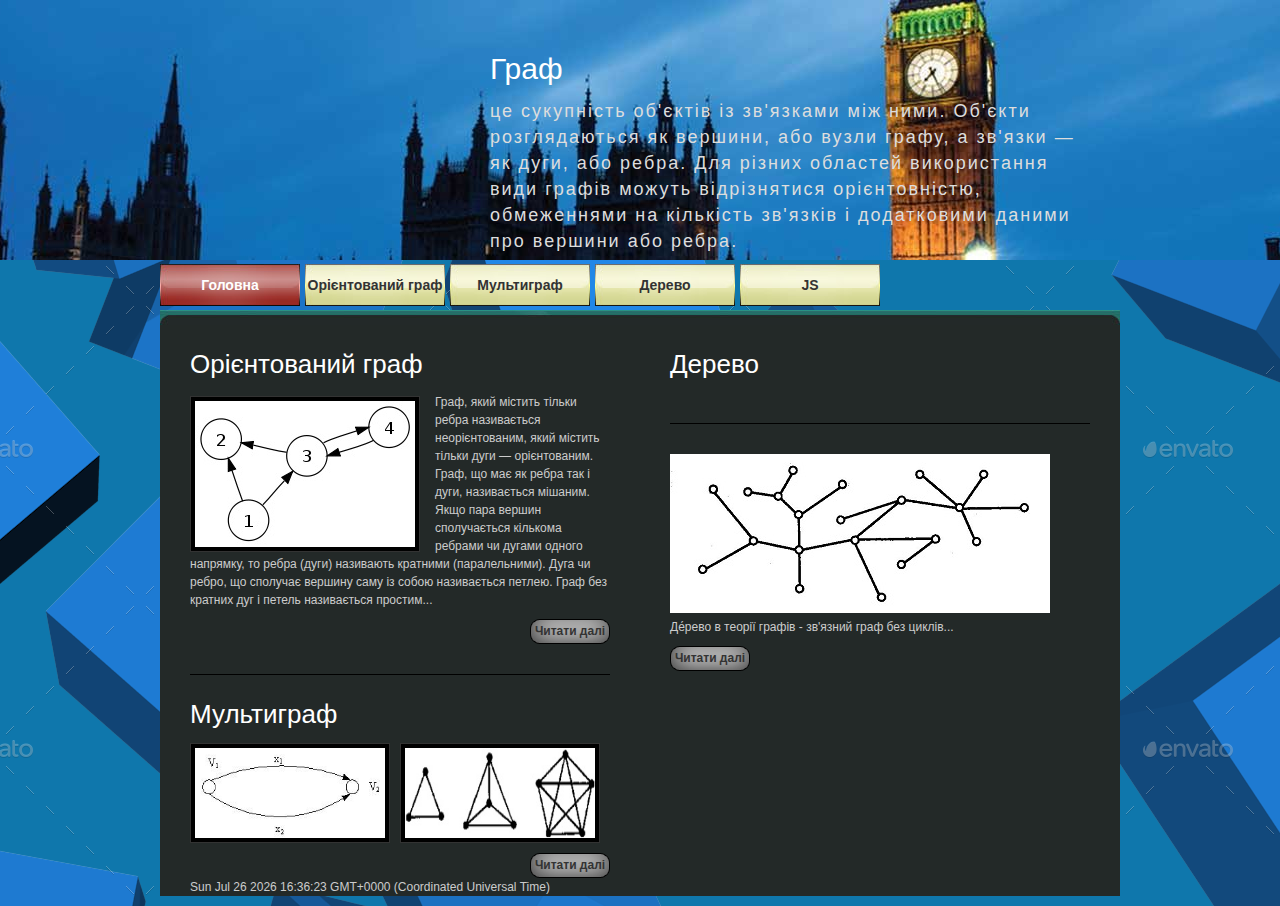
<file: index.html>
﻿<!DOCTYPE html>
<head>
<meta http-equiv="Content-Type" content="text/html; charset=utf-8" />
<title>Графи</title>
<link href="tooplate_style.css" rel="stylesheet" type="text/css" />
</head>

<body>
<div id="tooplate_middle_wrapper" class = "GeneralInfo">
	<div id="tooplate_middle">
    	<h2>Граф</h2>
        <p>це сукупність об'єктів із зв'язками між ними.
		Об'єкти розглядаються як вершини, або вузли графу, а зв'язки — як дуги, або ребра.
		Для різних областей використання види графів можуть відрізнятися орієнтовністю,
		обмеженнями на кількість зв'язків і додатковими даними про вершини або ребра.</p>
    </div> 
</div> 

<div id="tooplate_menu">
    <ul>
        <li><a href="index.html" class="current">Головна</a></li>
        <li><a href="orient.html">Орієнтований граф</a></li>
        <li><a href="multi.html">Мультиграф</a></li>
        <li><a href="tree.html">Дерево</a></li>
		<li><a href="js.html">JS</a></li>
    </ul>    	
</div>

<div id="tooplate_main">
    <div class="col_w900_last">
    	 <div class="col_w420 lp_box float_l">
		 
        	<div class="inner_box">
                <h2 class = "PageInfo">Орієнтований граф</h2>
                <img class="image_wrapper image_fl" src="images/tooplate_image_01.jpg" alt="image" />
                <p> Граф, який містить тільки ребра називається неорієнтованим, який містить тільки дуги — орієнтованим. Граф, що має як ребра так і дуги, називається мішаним. Якщо пара вершин сполучається кількома ребрами чи дугами одного напрямку, то ребра (дуги) називають кратними (паралельними). Дуга чи ребро, що сполучає вершину саму із собою називається петлею. Граф без кратних дуг і петель називається простим...</p>
                <a class="more float_r" href="orient.html">Читати далі</a>		
                <div class="cleaner"></div>
			</div>
			
            <div class="inner_box last">
                <h2 class = "PageInfo">Мультиграф</h2>
                <ul class="lp_frontpage">
               
                    <li><a><img width="200" height="100" src="images/lp_image_02.jpg" alt="Image 02" /></a></li>
                    <li><a><img width="200" height="100" src="images/lp_image_03.jpg" alt="Image 03" /></a></li>
               
                </ul>    
                <a class="more float_r" href="multi.html">Читати далі</a>
				
                <div class="cleaner"></div>
			</div>
        </div>
        
        <div class="col_w420 float_r">
          	
            	<div class="inner_box">
                  <h2 class = "PageInfo">Дерево</h2>               
				</div>
              <img src="images/blog_image_01.jpg" alt="Image 01" />
                <p>Де́рево в теорії графів - зв'язний граф без циклів...</p>
            <a class="more" href="tree.html">Читати далі</a>
                <div class="cleaner"></div>
            
            
        </div>
         
        <div class="cleaner"></div>
		<p class = "PageInfo" id = 'timer' onload = 'MyFunction();'>Hello World!</p>
		<script type="text/javascript">
			function MyFunction(){
			document.getElementById('timer').innerHTML = Date();
			setInterval(MyFunction,1000);
		}
		MyFunction();
		</script>
    </div>
</div>
</body>
</html>
</file>
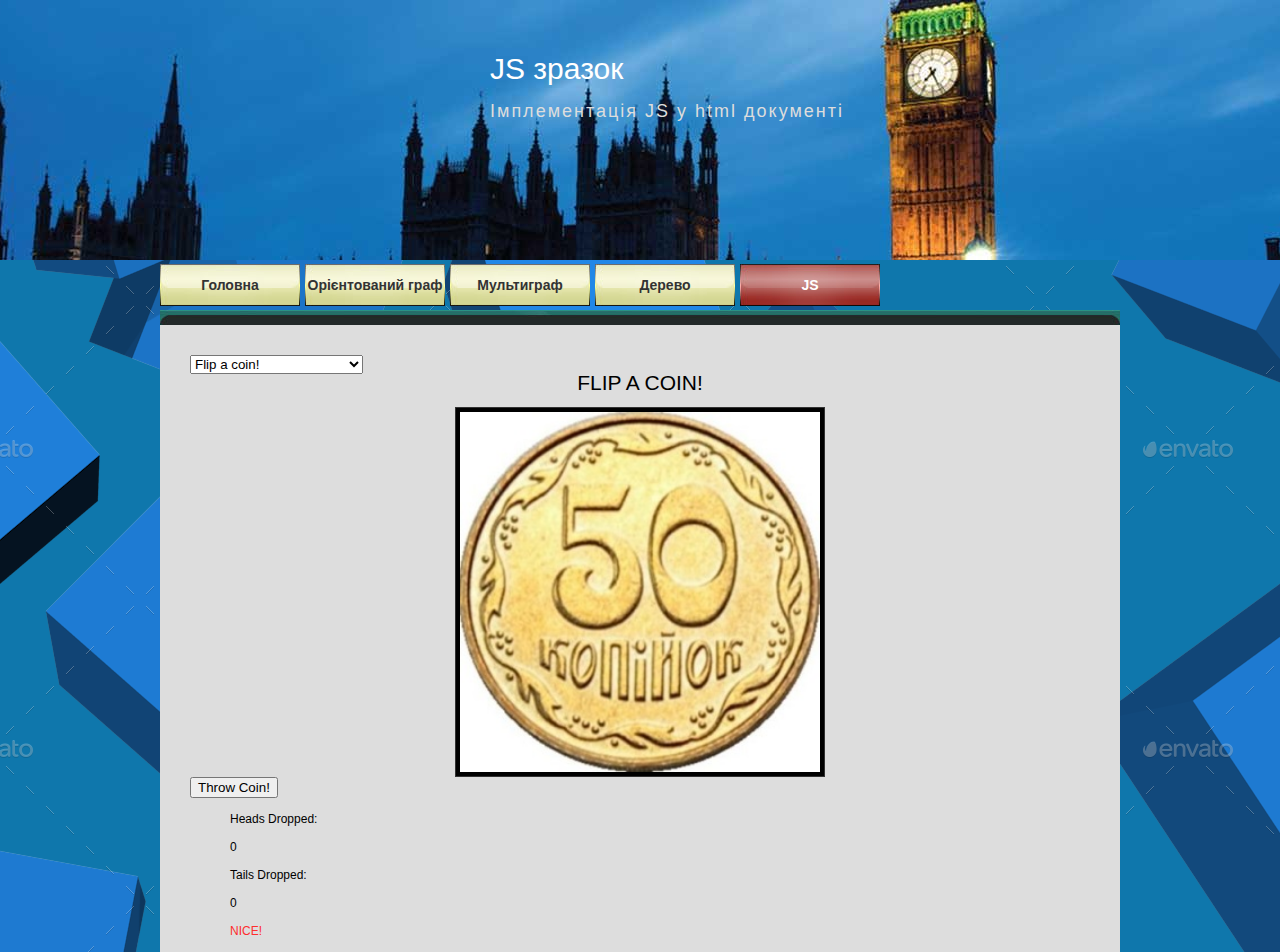
<file: js.html>
﻿<!DOCTYPE html>
<head>
<meta http-equiv="Content-Type" content="text/html; charset=utf-8" />
<title>JS</title>
<link href="tooplate_style.css" rel="stylesheet" type="text/css" />
<script type="text/javascript">
</script>

</head>
<body>

<div id="tooplate_middle_wrapper" class = "GeneralInfo">
	<div id="tooplate_middle">
	
	
    	<h2>JS зразок</h2>
        <p>Імплементація JS у html документі</p>
 </div> 
 </div>

<div id="tooplate_menu">
    <ul>
        <li><a href="index.html">Головна</a></li>
        <li><a href="orient.html">Орієнтований граф</a></li>
        <li><a href="multi.html">Мультиграф</a></li>
        <li><a href="tree.html">Дерево</a></li>
		<li><a href="db.html" class = "current">JS</a></li>
    </ul>    	
</div> 

<div id="tooplate_main" style = "background-color:#DDDDDD">

<script>
var elements = {
coin : "Flip a coin!",
clock : "What time is it?",
equation : "Solve quadratic equation!"
};

function changeField(select)
{
	var selected = select.options[select.selectedIndex];
	//alert(selected.innerHTML);
	document.getElementById("namer").innerHTML = elements[selected.value];
	switch (selected.innerHTML){
	case "Flip a coin!":
		var toShow = document.getElementsByClassName("coinGame");
		for (var i = 0; i < toShow.length; i++){
		toShow[i].style.display = 'block';
		}
		
		document.getElementById('timer').style.display = "none";
		
		var toHide2 = document.getElementsByClassName("equation");
	  for (var i = 0; i < toHide2.length; i++) {
        toHide2[i].style.display = "none";
    	}
		/////////////////////////////////////////////////////////////////////
		break;
	case "What time is it?":
	
	 var toHide1 = document.getElementsByClassName("coinGame");
	  for (var i = 0; i < toHide1.length; i++) {
        toHide1[i].style.display = "none";
    	}
		
		document.getElementById('timer').innerHTML = Date();
		
		 var toHide2 = document.getElementsByClassName("equation");
	  for (var i = 0; i < toHide2.length; i++) {
        toHide2[i].style.display = "none";
    	}
	
		
		document.getElementById('timer').style.display = "block";
		
		/////////////////////////////////////////////////////////////////////
		
		break;
	case "Solve quadratic equation!":
	 var toHide1 = document.getElementsByClassName("coinGame");
	  for (var i = 0; i < toHide1.length; i++) {
        toHide1[i].style.display = "none";
    	}
		document.getElementById('timer').style.display = "none";
		
		var toShow = document.getElementsByClassName("equation");
		for (var i = 0; i < toShow.length; i++){
		toShow[i].style.display = 'inline';
		}
		break;
	default : 
		alert("Error occured!");
	}
}
function Solve(){
var a = document.getElementById("AE").value;
var b = document.getElementById("BE").value;
var c = document.getElementById("CE").value;

document.getElementById('root1').style.display = 'block';
document.getElementById('root1_label').style.display = 'block';
document.getElementById('root2').style.display = 'block';
document.getElementById('root2_label').style.display = 'block';

var disc = b*b - 4 * a * c;

if (disc < 0){
alert("Disc < 0! Roots don't exist!");
document.getElementById('root1').style.display = 'none';
document.getElementById('root1_label').style.display = 'none';
document.getElementById('root2').style.display = 'none';
document.getElementById('root2_label').style.display = 'none';
}
else if (disc == 0){
document.getElementById('root1').innerHTML = -b/(2*a);
document.getElementById('root2').style.display = 'none';
document.getElementById('root2_label').style.display = 'none';
}
else{
document.getElementById('root1').innerHTML = (-b - Math.sqrt(disc))/(2*a);
document.getElementById('root2').innerHTML = (-b + Math.sqrt(disc))/(2*a);
}
}
</script>
<select id = "selectBox" onchange="changeField(this);">
<option value = "coin">Flip a coin!</option>
<option value = "clock">What time is it?</option>
<option value = "equation">Solve quadratic equation!</option>
</select>
<div id="Field">

       <h3 id = "namer" class='PageInfo' style="color:#000000; text-align:center;">FLIP A COIN!</h3>
<script>
function CoinFlipper(){
var flipResult = Math.floor((Math.random() * 2) + 1);
if (flipResult == 2)
{
	 document.getElementById("messenger").innerHTML="Tail Dropped!";
	 document.getElementById("tails_counter").innerHTML++;
	  document.getElementById("coin").src="images/coin_tail.jpg";
}
else
{
document.getElementById("messenger").innerHTML="Head Dropped!";
	 document.getElementById("heads_counter").innerHTML++;
	 document.getElementById("coin").src="images/coin_head.jpg";
}
//document.getElementById('chance').innerHTML= document.getElementById("heads_counter").innerHTML/(document.getElementById("heads_counter").innerHTML+document.getElementById("tails_counter").innerHTML);
}
</script>
<p id="timer" class ="PageInfo" style="display:none; color:#000000"></p>
<div class="equation" style="display:none; color:#000000">
<input id = 'AE'></input>
<p> * x^2 + </p>
<input id ='BE'></input>
<p> * x + </p>
<input id ='CE'></input>
<p> = 0</p>
<button id ='eqSolver' onclick = "Solve()">Solve this!</button>
<p id = 'root1_label'>root-1: </p>
<p id = 'root1'></p>
<p id = 'root2_label'> root-2: </p>
<p id = 'root2'></p>
</div>
<div class ='coinGame' style= "color:#000000">
<img class = "image_wrapper" id="coin" src="images/coin_head.jpg" style = "display: block; margin: auto; width: 40%;"></img>
<button id ='flipButton'  style="text-align:right, position:absolute; " onclick="CoinFlipper();">Throw Coin!</button>
<ul>
<p id = 'heads_label' >Heads Dropped: </p>
<p id='heads_counter' >0</p>
<p id='tails_label'>Tails Dropped: </p>
<p id='tails_counter' >0</p>
<p id='messenger' style="color:#FE2E2E;">NICE!</p>
</ul>
</div>
    </div>
	
	<!-- -------------------------------------------------------------------------------------->
	<div style="background-color:#DDDDDD; display: flex;  align-items: center;  justify-content: center; color:#000000;">
</div>
</body>
</html>
</file>
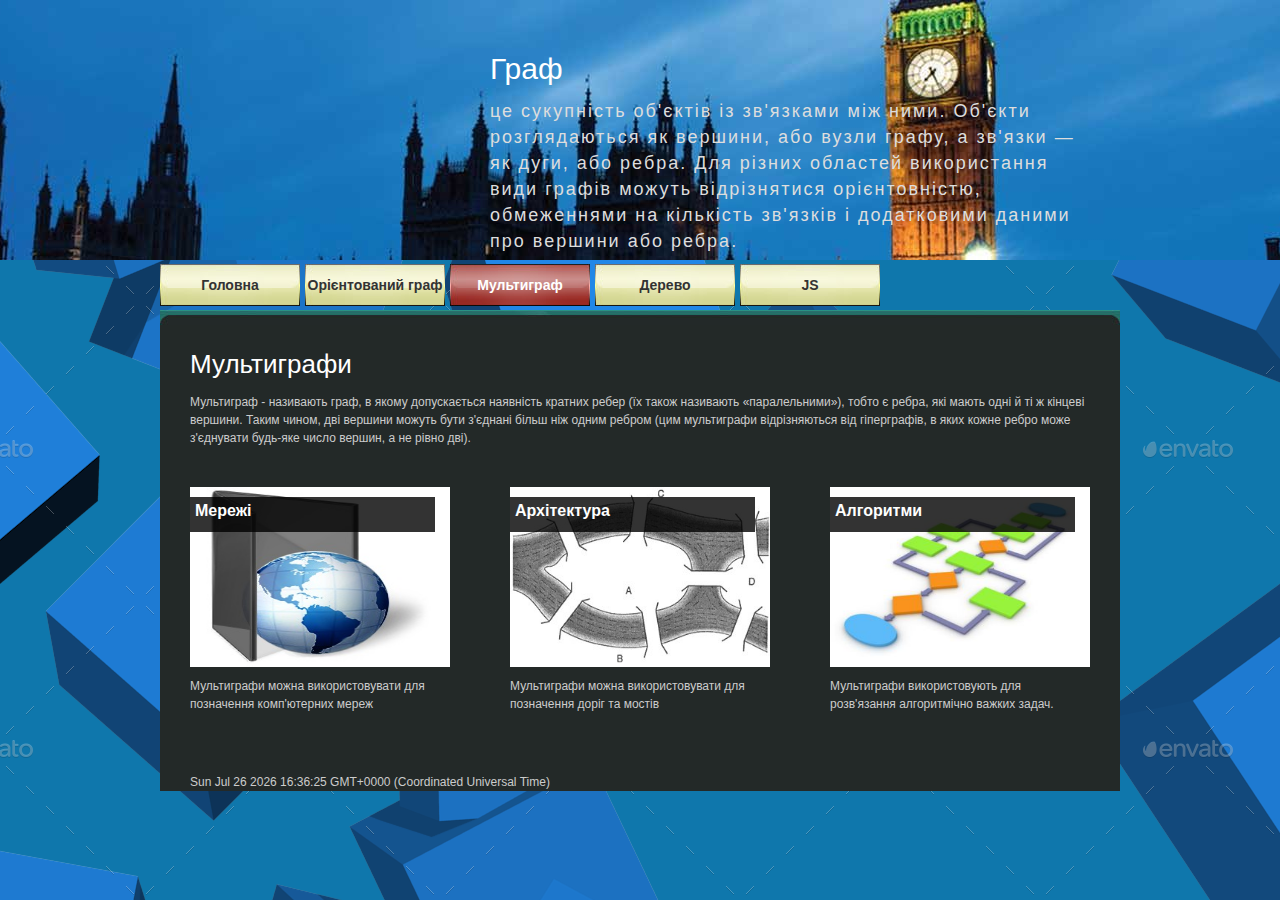
<file: multi.html>
﻿<!DOCTYPE html>
<html xmlns="http://www.w3.org/1999/xhtml">
<head>
<meta http-equiv="Content-Type" content="text/html; charset=utf-8" />
<title>Мультиграф</title>
<link href="tooplate_style.css" rel="stylesheet" type="text/css" />
<script type="text/javascript">
</script>

<link rel="stylesheet" type="text/css" href="css/jquery.lightbox-0.5.css" />    
    

<script type="text/javascript" src="js/jquery.js"></script>
<script type="text/javascript" src="js/jquery.lightbox-0.5.js"></script>
<link rel="stylesheet" type="text/css" href="css/jquery.lightbox-0.5.css" media="screen" />


<script type="text/javascript">
$(function() {
    $('.lightbox').lightBox();
});
</script>

</head>
<body>


<div id="tooplate_middle_wrapper">
	<div id="tooplate_middle" class = "GeneralInfo">
	
    	<h2>Граф</h2>
        <p>це сукупність об'єктів із зв'язками між ними.
		Об'єкти розглядаються як вершини, або вузли графу, а зв'язки — як дуги, або ребра.
		Для різних областей використання види графів можуть відрізнятися орієнтовністю,
		обмеженнями на кількість зв'язків і додатковими даними про вершини або ребра.</p>
    
    </div> 
</div>

<div id="tooplate_menu">
    <ul>
        <li><a href="index.html">Головна</a></li>
        <li><a href="orient.html">Орієнтований граф</a></li>
        <li><a href="multi.html" class = "current">Мультиграф</a></li>
        <li><a href="tree.html">Дерево</a></li>
		<li><a href="js.html">JS</a></li>
    </ul>    	
</div> 

<div id="tooplate_main">
	 <div class="col_w900 hr_divider">
	 
        <h2 class = "PageInfo">Мультиграфи</h2>
        <p>Мультиграф - називають граф, в якому допускається наявність кратних ребер (їх також називають «паралельними»), тобто є ребра, які мають одні й ті ж кінцеві вершини. Таким чином, дві вершини можуть бути з'єднані більш ніж одним ребром (цим мультиграфи відрізняються від гіперграфів, в яких кожне ребро може з'єднувати будь-яке число вершин, а не рівно дві).</p>
    
    </div>
	
    <div class="col_w900_last">
        <div id="gallery">
		
   	  		<ul>
            	<li>
                	<a class="lightbox" href="images/gallery/image_01_l.jpg" title="Приклад комп'ютерн">
                		<img src="images/gallery/image_01_s.jpg" alt="Image" />
					</a>
                    <span>Мережі</span>
                    Мультиграфи можна використовувати для позначення комп'ютерних мереж
  				</li>
                <li>
                	<a class="lightbox" href="images/gallery/image_02_l.jpg" title="Задача про Кенінгберзькі мости">
                		<img src="images/gallery/image_02_s.jpg" alt="Image" />
					</a>
                    <span> Архітектура</span>
				        Мультиграфи можна використовувати для позначення доріг та мостів
			  	</li>
	      		<li class="lmb">
					
						<a class="lightbox" href="images/gallery/image_03_l.jpg" title="Алгоритм Дейкстри">
							<img src="images/gallery/image_03_s.jpg" alt="Image" />
						</a>
					<span>Алгоритми</span>
					 Мультиграфи використовують для розв'язання алгоритмічно важких задач.
				</li>
		 	</ul> 
		   
         	<div class="cleaner"></div>
			<p class = "PageInfo" id = 'timer' onload = 'MyFunction();'>Hello World!</p>
		<script type="text/javascript">
			function MyFunction(){
			document.getElementById('timer').innerHTML = Date();
			setInterval(MyFunction,1000);
		}
		MyFunction();
		</script>
    	</div>
    </div>
</div>

</body>
</html>
</file>
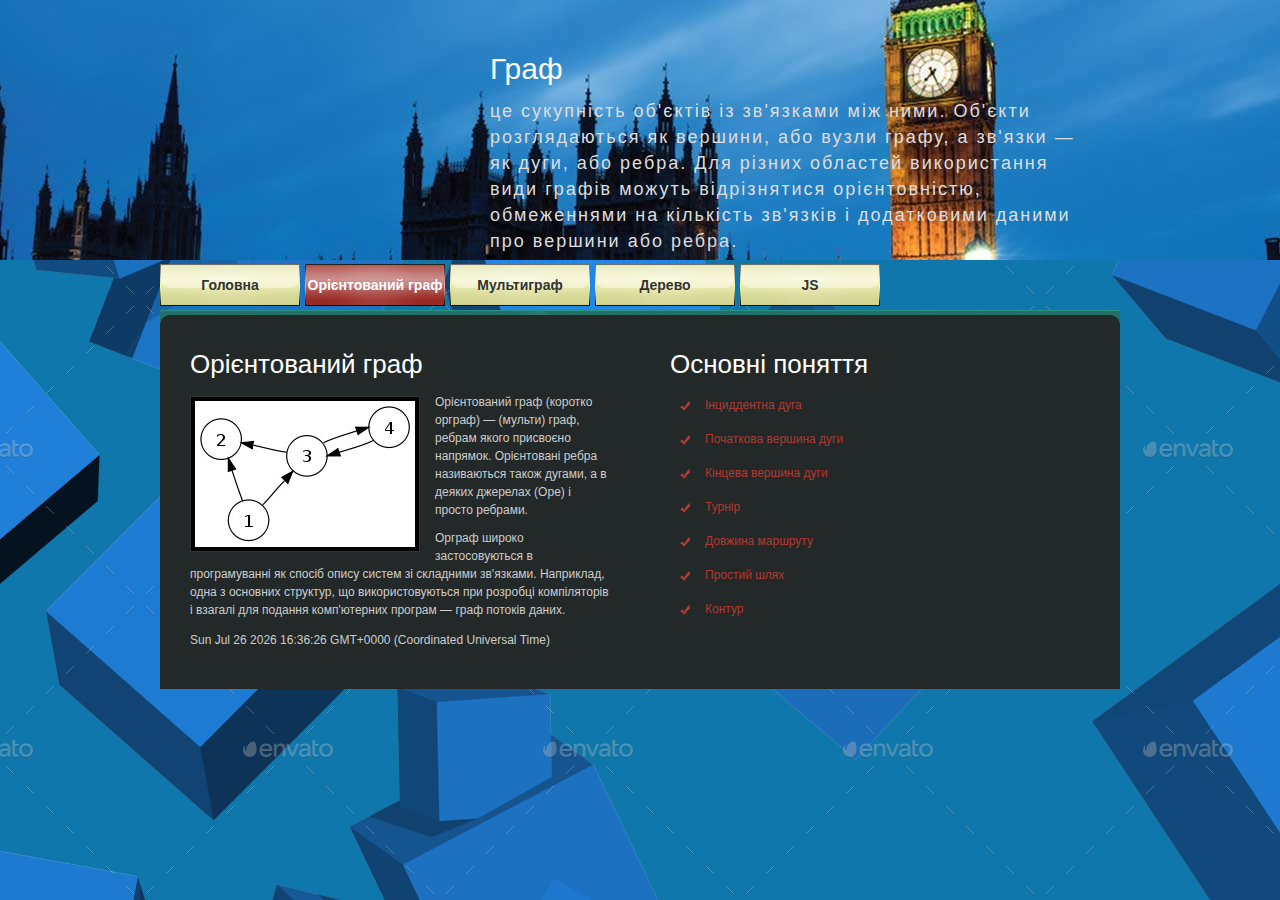
<file: orient.html>
﻿<!DOCTYPE html>
<head>
<meta http-equiv="Content-Type" content="text/html; charset=utf-8" />
<title>Орієнтований граф</title>
<link href="tooplate_style.css" rel="stylesheet" type="text/css" />
<script type="text/javascript">
</script>

</head>
<body>


<div id="tooplate_middle_wrapper" class = "GeneralInfo">
	<div id="tooplate_middle">
	
    	<h2>Граф</h2>
        <p>це сукупність об'єктів із зв'язками між ними.
		Об'єкти розглядаються як вершини, або вузли графу, а зв'язки — як дуги, або ребра.
		Для різних областей використання види графів можуть відрізнятися орієнтовністю,
		обмеженнями на кількість зв'язків і додатковими даними про вершини або ребра.</p>
    
    </div> 
</div> 

<div id="tooplate_menu">
    <ul>
       <li><a href="index.html">Головна</a></li>
        <li><a href="orient.html" class = "current">Орієнтований граф</a></li>
        <li><a href="multi.html">Мультиграф</a></li>
        <li><a href="tree.html">Дерево</a></li>
		<li><a href="js.html">JS</a></li>
    </ul>    	
</div> 

<div id="tooplate_main">
    <div class="col_w900 hr_divider">
            
        <div class="col_w420 lp_box float_l">
            <h2 class = "PageInfo">Орієнтований граф</h2>
            <img class="image_wrapper image_fl" src="images/tooplate_image_01.jpg" alt="Image 01" />
          	<p>Орієнтований граф (коротко орграф) — (мульти) граф, ребрам якого присвоєно напрямок. Орієнтовані ребра називаються також дугами, а в деяких джерелах (Оре) і просто ребрами.</p>
		   	<p>Орграф широко застосовуються в програмуванні як спосіб опису систем зі складними зв'язками. Наприклад, одна з основних структур, що використовуються при розробці компіляторів і взагалі для подання комп'ютерних програм — граф потоків даних.</p>
        </div>
        
        <div class="col_w420 float_r">
		
            <h2 class = "PageInfo"> Основні поняття</h2>
             <ul class="tooplate_list">
				<li>Інциддентна дуга</li>
				<li>Початкова вершина дуги</li>
                <li>Кінцева вершина дуги</li>
                <li>Турнір</li>
                <li>Довжина маршруту</li>
                <li>Простий шлях</li>
				<li>Контур</li>
            </ul>
			
        </div>
        <div class="cleaner"></div>
		<p class = "PageInfo" id = 'timer' onload = 'MyFunction();'>Hello World!</p>
		<script type="text/javascript">
			function MyFunction(){
			document.getElementById('timer').innerHTML = Date();
			setInterval(MyFunction,1000);
		}
		MyFunction();
		</script>
    </div>
</div>



</body>
</html>
</file>
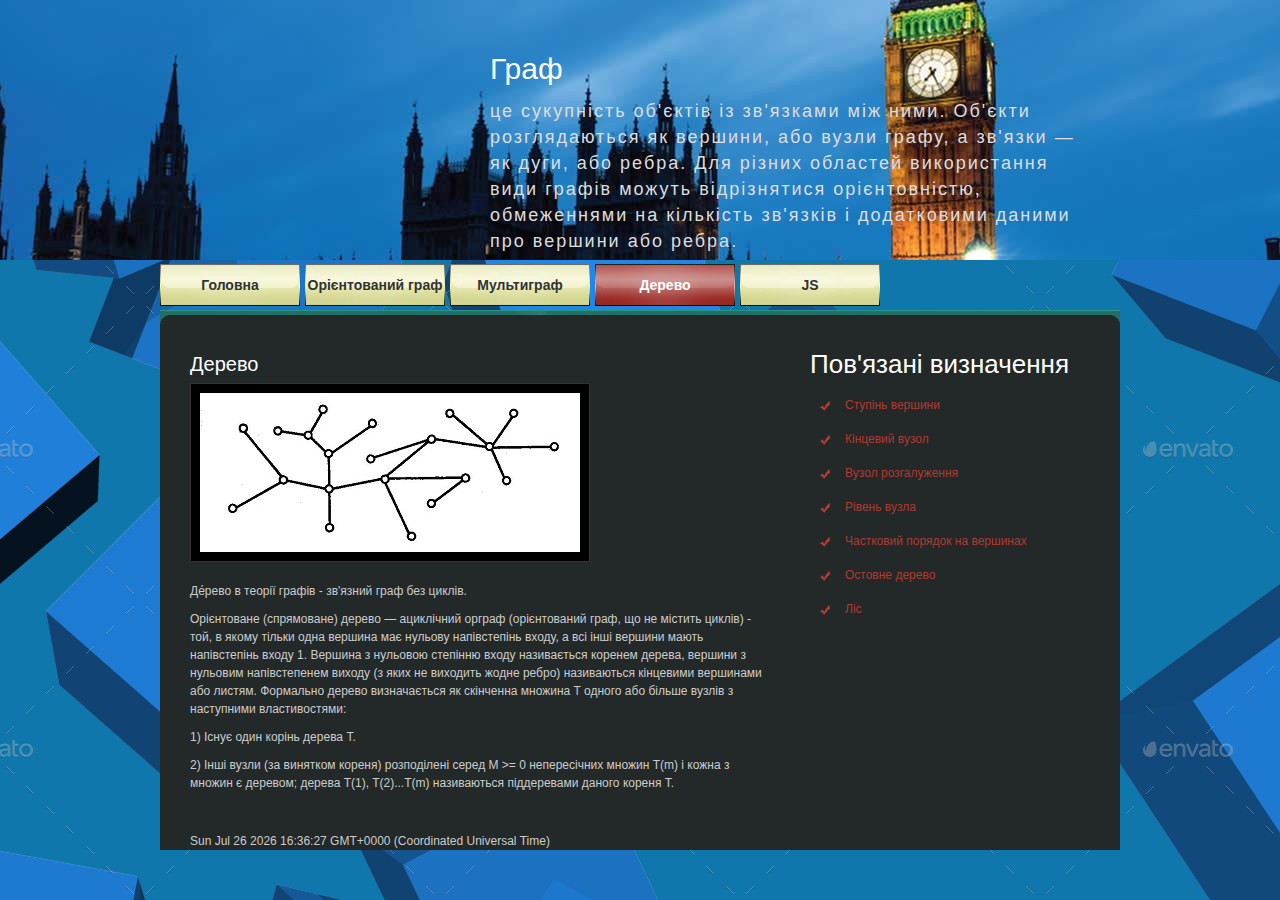
<file: tree.html>
﻿<!DOCTYPE html>
<head>
<meta http-equiv="Content-Type" content="text/html; charset=utf-8" />
<title>Дерево</title>
<link href="tooplate_style.css" rel="stylesheet" type="text/css" />
<script type="text/javascript">
</script>

</head>
<body>



<div id="tooplate_middle_wrapper" class = "GeneralInfo">
	<div id="tooplate_middle">
	
	
    	<h2>Граф</h2>
        <p>це сукупність об'єктів із зв'язками між ними.
		Об'єкти розглядаються як вершини, або вузли графу, а зв'язки — як дуги, або ребра.
		Для різних областей використання види графів можуть відрізнятися орієнтовністю,
		обмеженнями на кількість зв'язків і додатковими даними про вершини або ребра.</p>
 </div> 
 </div>

<div id="tooplate_menu">
    <ul>
        <li><a href="index.html">Головна</a></li>
        <li><a href="orient.html">Орієнтований граф</a></li>
        <li><a href="multi.html">Мультиграф</a></li>
        <li><a href="tree.html" class = "current">Дерево</a></li>
		<li><a href="js.html">JS</a></li>
    </ul>    	
</div> 

<div id="tooplate_main">

        <div class="col_w580 float_l">
          	<div class="post_box">
			
            	<div class="col_w580 float_l">
                  	<h2 class = "PageInfo">Дерево</h2>                
				</div>
				
              	<img src="images/blog_image_01.jpg" alt="Image" />
                <p>Де́рево в теорії графів - зв'язний граф без циклів.</p>
            	<p>Орієнтоване (спрямоване) дерево — ациклічний орграф (орієнтований граф, що не містить циклів) - той, в якому тільки одна вершина має нульову напівстепінь входу, а всі інші вершини мають напівстепінь входу 1. Вершина з нульовою степінню входу називається коренем дерева, вершини з нульовим напівстепенем виходу (з яких не виходить жодне ребро) називаються кінцевими вершинами або листям. Формально дерево визначається як скінченна множина T одного або більше вузлів з наступними властивостями:</p>
                
                <p>1) Існує один корінь дерева T. </p>
				<p>2) Інші вузли (за винятком кореня) розподілені серед M >= 0 непересічних множин T(m) і кожна з множин є деревом; дерева T(1), T(2)...T(m) називаються піддеревами даного кореня T.	</p>
				
                <div class="cleaner"></div>
            </div>
            
        
                
            
        </div>
        
        <div class="col_w280 float_r">
        	<div class="sb_box">
            	 <h2 class = "PageInfo">Пов'язані визначення</h2>
                    <ul class="tooplate_list">
                        <li>Ступінь вершини</li>
                        <li>Кінцевий вузол</li>
                        <li>Вузол розгалуження</li>
                        <li>Рівень вузла</li>
                        <li>Частковий порядок на вершинах</li>
                        <li>Остовне дерево</li>
                        <li>Ліс</li>
                    </ul>    
            </div>
        </div>
         
        <div class="cleaner"></div>
		
		<p class = "PageInfo" id = 'timer' onload = 'MyFunction();'>Hello World!</p>
		<script type="text/javascript">
			function MyFunction(){
			document.getElementById('timer').innerHTML = Date();
			setInterval(MyFunction,1000);
		}
		MyFunction();
		</script>
    </div>
	
</body>
</html>
</file>
<file: tooplate_style.css>
body {
	margin: 0;
	padding: 0;
	color: #ccc;
	font-family: Tahoma, Geneva, sans-serif;
	font-size: 12px;
	line-height: 1.5em; 
	background-color: #0F77AC;
	background-image: url(images/tooplate_body.png);
	background-repeat: repeat-x;
	background-position: top
}

a, a:link, a:visited { 
	color: #b13932; 
	text-decoration: none; 
}

a:hover { 
	text-decoration: underline; 
}

p { 
	margin: 0 0 10px 0; 
	padding: 0; 
}

img { border: none; }

h1, h2, h3, h4, h5, h6 { color: #fff; font-weight: normal }
h1 { font-size: 34px; margin: 0 0 30px 0; padding: 5px 0; }
h2 { font-size: 26px; margin: 0 0 20px 0; padding: 0; }
h3 { font-size: 21px; margin: 0 0 15px; padding: 0; }
h4 { font-size: 18px; margin: 0 0 15px; padding: 0; }
h5 { font-size: 16px; margin: 0 0 10px; padding: 0; }
h6 { font-size: 14px; margin: 0 0 5px; padding: 0; }

.cleaner { clear: both }
.h10 { height: 10px }
.h20 { height: 20px }
.h30 { height: 30px }
.h40 { height: 40px }
.h50 { height: 50px }
.h60 { height: 60px }

a.more { 
	display: block; 
	width: 80px; 
	line-height: 25px; 
	font-weight: bold; 
	font-size: 12px; 
	text-align: center; 
	background: url(images/tooplate_more.png) no-repeat; 
	color: #333;  
}

a.more:hover { 
	color: #000; 
	text-shadow: 1px 1px 1px #fff; 
	text-decoration: none; 
}

.float_l { float: left }
.float_r { float: right }

.image_wrapper { 
	display: inline-block; 
	border: 1px solid #333; 
	padding: 4px; 
	background: #000; 
	margin-bottom: 5px; 
}

.image_fl { 
	float: left; 
	margin: 3px 15px 0 0; 
}

.image_fr { 
	float: right; 
	margin: 3px 0 0 15px; 
}

blockquote { 
	font-style: italic; 
	margin-left: 10px;
}

cite { 
	font-weight: bold; 
	color:#000; 
}

cite span { color: #333 }
em { color: #369c93 }

.tooplate_list { 
	margin: 0 0 0 10px; 
	padding: 0; 
	list-style: none; 
}

.tooplate_list li { 
	color:#b13932; 
	margin:0 0 10px; 
	padding: 3px 0 3px 25px; 
	background: transparent url(images/tooplate_list.png) scroll 0 8px  no-repeat; 
}

.tooplate_list li a { 
	color: #b13932; 
}

.tooplate_list li a:hover { 
	color: #b13932; 
}

#tooplate_header {
	width: 960px;
	height: 80px;
	margin: 0 auto;
	background: url(images/tooplate_header.jpg) no-repeat center top
}

#site_title { 
	float: left; 
	margin: 25px 0 0 405px; 
}

#site_title h1 { 
	margin: 0; 
	padding: 0; 
}

#site_title h1 a { 
	display: block; 
	width: 150px; 
	height: 34px; 
	color: #333; 
	text-indent: -10000px; 
	background: url(images/tooplate_logo.png); 
}




#tooplate_middle_wrapper {
	clear: both;
	width: 100%;
	height: 260px;
	background: url(images/tooplate_banner.jpg) no-repeat top center
}

#tooplate_middle {
	width: 600px;
	height: 170px;
	margin: 0 auto;
	padding: 60px 30px 30px 330px;
	background: url(images/tooplate_banner.jpg) no-repeat top center
}

#tooplate_middle h2 {
	color: #fff;
	font-size: 30px;
}

#tooplate_middle p {
	font-size: 18px;
	color: #DDDDDD;
	letter-spacing: 2px;
	line-height: 26px;
}



/* menu */

#tooplate_menu {
	clear: both;
	width: 960px;
	height: 50px;
	margin: 0 auto
}

#tooplate_menu ul {
	margin: 0;
	padding: 4px 0;
	list-style: none;
}

#tooplate_menu ul li {
	padding: 0;
	margin: 0;
	display: inline;
}

#tooplate_menu ul li a {
	float: left;
	display: block;
	width: 140px;
	height: 30px;
	margin-right: 5px;
	padding: 12px 0 0 0;
	font-size: 14px;
	color: #333;	
	text-align: center;
	text-decoration: none;
	font-weight: 700;
	outline: none;
	border: none;
	background:  url(images/tooplate_menu.jpg) no-repeat
}

#tooplate_menu ul li a:hover, #tooplate_menu ul .current {
	color: #fff;
	background: url(images/tooplate_menu_hover.jpg) no-repeat
}

/* end of menu */

#tooplate_main {
	clear: both;
	width: 900px;
	margin: 0 auto;
	padding: 45px 30px 0;
	background: #232928 url(images/tooplate_main.jpg) top center no-repeat
}

.col_w900 { width: 900px; padding-bottom: 30px }
.col_w580 { width: 580px }
.col_w420 { width: 420px }
.col_w280 { width: 280px }
.col_allw280 { float: left; width: 280px; margin-right: 30px }
.col_w900_last { margin: 0; background: none; }
.col_last { margin: 0; }
.inner_box { margin-bottom: 30px; padding-bottom: 30px; border-bottom: 1px solid #000  }
.last { margin: 0; padding: 0; border: none }

.post_box { clear: both; margin-bottom: 30px }
.post_box .post_header { padding: 10px 0; border: 1px dashed #000; border-left: none; border-right: none; margin-bottom: 15px }
.post_box h2 { font-size: 20px; margin-bottom: 10px }
.post_box p.post_meta { margin-bottom: 0; color: #666 }
.post_box p span.cat a { font-weight: 400 }
.post_box img { padding: 9px; border: 1px solid #333; background: #000; margin-bottom: 15px; }
.post_box a.more { float: right; }

.lp_frontpage { margin: 0; padding: 0; list-style: none }
.lp_frontpage li { margin: 0; padding: 0; display: inline }
.lp_frontpage li a { float: left; display: block; width: 200px; height: 100px; margin: 0 10px 10px 0 }
.lp_frontpage li a img { width: 190px; height: 90px; border: 1px solid #333; padding: 4px; background: #000 }

#gallery { 
	margin: 0; 
	padding: 0; 
}

#gallery ul { 
	margin: 0; 
	padding: 0; 
	list-style: none; 
}

#gallery ul li { 
	display: block; 
	position: relative; 
	float: left; 
	width: 260px; 
	margin: 0 60px 60px 0; 
}

#gallery ul li span { 
	display: block; 
	width: 240px; 
	height: 30px; 
	color: #fff; 
	font-weight: 700; 
	font-size: 16px; 
	padding: 5px 0 0 5px; 
	position: absolute; 
	top: 10px; left: 0; 
	background: url(images/tooplate_gl_tt.png) repeat-x; 
}

#gallery ul .lmb { 
	margin: 0 0 30px 0; 
}

#gallery ul li a img { 
	width: 260px; 
	height: 180px; 
	margin-bottom: 5px; 
}


#map img { 
	width: 300; 
	height: 200px; 
	border: 1px solid #777; 
	padding: 5px; 
}

#tooplate_footer {
	clear: both;
	width: 900px;
	padding: 45px 30px 15px;
	margin: 0 auto;
	text-align: center;
	color: #ccc;
	background: url(images/tooplate_footer_top.jpg) top center no-repeat
}

#tooplate_footer a {
	font-weight: normal;
	color: #fff;
}
.GeneralInfo
{
	font-family:"Comic Sans MS", cursive, sans-serif;
}
.PageInfo
{
	font-family:Impact, Charcoal, sans-serif;
}
</file>
